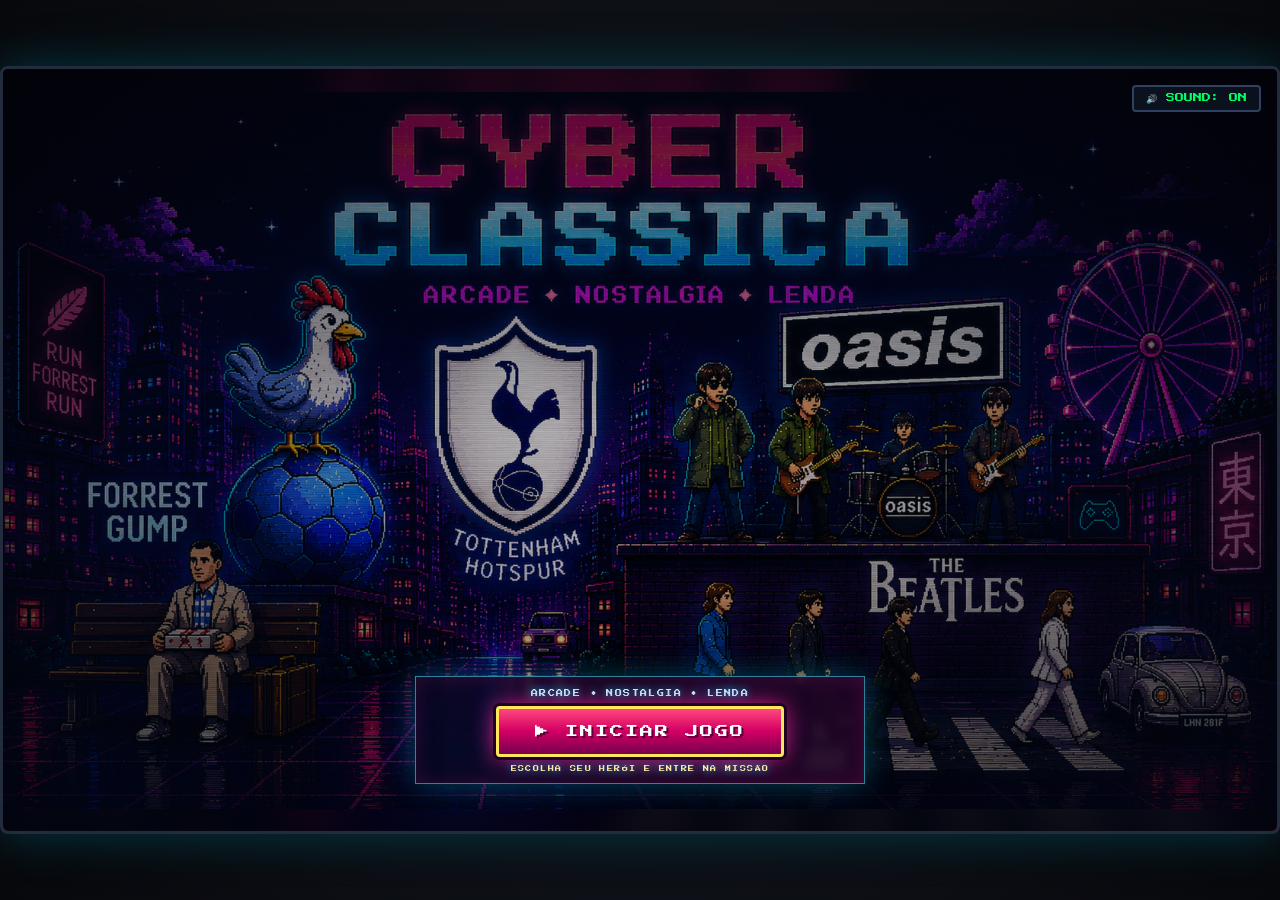
<file: index.html>
<!DOCTYPE html>
<html lang="pt-BR">
<head>
  <meta charset="UTF-8">
  <meta name="viewport" content="width=device-width, initial-scale=1.0, maximum-scale=1.0, user-scalable=no">
  <title>Cyber Classica: Neon Front - Arcade Action</title>
  <link rel="stylesheet" href="css/style.css">
</head>
<body>

  <div id="game-wrapper">
    <!-- Canvas Principal do Jogo -->
    <canvas id="game-canvas"></canvas>

    <!-- Efeitos Visuais Retrô de Arcade -->
    <div class="scanlines"></div>
    <div class="crt-vignette"></div>

    <!-- Botão de Som no Canto Superior Direito -->
    <button id="btn-toggle-audio" class="audio-btn">🔊 SOUND: ON</button>

    <!-- HUD / Interface de Jogo em Tempo Real -->
    <div id="hud-layer">
      <!-- Topo do HUD -->
      <div class="hud-top">
        <!-- Jogador 1 (1P), Vidas, HP e Armas -->
        <div class="hud-group hud-p1-group">
          <div class="hud-player-badge">
            <div id="hud-char-avatar" class="hud-char-avatar">
              <img id="hud-char-img" src="assets/claudio.png" alt="Player 1">
            </div>
            <div class="hud-player-text">
              <div class="hud-player-header">
                <span class="p1-tag">1P</span>
                <span id="hud-char-name" class="hud-char-name">CLAUDIO</span>
              </div>
              <div class="hud-lives">
                <span>LIVES:</span>
                <div id="hud-lives-icons" class="hud-lives-icons">
                  <span class="life-icon"></span>
                  <span class="life-icon"></span>
                  <span class="life-icon"></span>
                </div>
              </div>
            </div>
          </div>
          <div class="hud-hp-bar-container">
            <div id="hud-hp-fill" class="hud-hp-fill" style="width: 100%;"></div>
          </div>

          <!-- Armas e Granadas 1P -->
          <div class="hud-weapons">
            <div class="weapon-card">
              <div id="hud-weapon-icon" class="weapon-icon-box">🪓</div>
              <div class="weapon-info">
                <span id="hud-weapon-name" class="weapon-name">MACHADO</span>
                <span id="hud-weapon-ammo" class="weapon-ammo">∞</span>
              </div>
            </div>
            <div class="grenade-card">
              <div class="grenade-icon"></div>
              <span id="hud-grenades" class="grenade-count">x15</span>
            </div>
          </div>

          <!-- Indicador do Tanque Slug quando pilotado -->
          <div id="slug-hud">
            <span class="slug-tag">★ SLUG SV-001</span>
            <span id="slug-cannon-count" class="slug-cannon-count">HP: 300 | CANNON: x10</span>
          </div>
        </div>

        <!-- Pontuação Central Arcade -->
        <div class="hud-score-center">
          <span class="score-title">SCORE</span>
          <span id="hud-score" class="score-value">000000</span>
        </div>

        <!-- Jogador 2 (2P) (Aparece no Modo Multiplayer) -->
        <div id="hud-p2-group" class="hud-group hud-p2-group" style="display: none;">
          <div class="hud-player-badge hud-p2-badge">
            <div id="hud-p2-char-avatar" class="hud-char-avatar">
              <img id="hud-p2-char-img" src="assets/claudio.png" alt="Player 2">
            </div>
            <div class="hud-player-text">
              <div class="hud-player-header">
                <span class="p2-tag">2P</span>
                <span id="hud-p2-char-name" class="hud-char-name">JESSICA</span>
              </div>
              <div class="hud-lives">
                <span>LIVES:</span>
                <div id="hud-p2-lives-icons" class="hud-lives-icons">
                  <span class="life-icon"></span>
                  <span class="life-icon"></span>
                  <span class="life-icon"></span>
                </div>
              </div>
            </div>
          </div>
          <div class="hud-hp-bar-container">
            <div id="hud-p2-hp-fill" class="hud-hp-fill" style="width: 100%;"></div>
          </div>

          <!-- Armas e Granadas 2P -->
          <div class="hud-weapons">
            <div class="weapon-card">
              <div id="hud-p2-weapon-icon" class="weapon-icon-box">P</div>
              <div class="weapon-info">
                <span id="hud-p2-weapon-name" class="weapon-name">PISTOL</span>
                <span id="hud-p2-weapon-ammo" class="weapon-ammo">∞</span>
              </div>
            </div>
            <div class="grenade-card">
              <div class="grenade-icon"></div>
              <span id="hud-p2-grenades" class="grenade-count">x10</span>
            </div>
          </div>
        </div>
      </div>

      <!-- Barra de Vida do Chefão de Fase -->
      <div id="boss-hud">
        <span class="boss-title">⚠️ APEX TITAN: MECHAGODZILLA ⚠️</span>
        <span id="boss-phase" class="boss-phase">FASE 1 · SISTEMAS ONLINE</span>
        <div class="boss-hp-bar">
          <div id="boss-hp-fill" class="boss-hp-fill" style="width: 100%;"></div>
        </div>
      </div>
    </div>

    <!-- Home Page: capa enviada pelo jogador -->
    <div id="home-screen" class="home-screen">
      <img src="assets/cyber-classica-home.png" alt="Cyber Classica: capa arcade neon com referências culturais" class="home-cover-image">
      <div class="home-cover-shade"></div>
      <div class="home-launch-panel">
        <span class="home-launch-tag">ARCADE • NOSTALGIA • LENDA</span>
        <button id="btn-open-game" class="btn-home-start">▶ INICIAR JOGO</button>
        <span class="home-launch-hint">ESCOLHA SEU HERÓI E ENTRE NA MISSÃO</span>
      </div>
    </div>

    <!-- Tela de Seleção / Menu Principal -->
    <div id="start-screen" class="overlay-screen" style="display: none;">
      <h1 class="game-title-logo">CYBER CLASSICA</h1>
      <p class="subtitle">NEON FRONT // TACTICAL ARCADE ACTION</p>
      <div class="home-cover-banner" aria-label="Odisseu e a tropa de assalto">
        <span class="cover-rank">⚔ ODYSSEUS COMMAND ⚔</span>
        <span class="cover-mission">TROJAN STRIKE SQUAD // ARCADE COVER EDITION</span>
      </div>

      <!-- Seletor de Modo: 1P Solo ou 2P Co-op -->
      <div class="mode-selector-container">
        <button id="btn-mode-1p" class="mode-btn active" data-mode="1P">👤 1 JOGADOR (SOLO)</button>
        <button id="btn-mode-2p" class="mode-btn" data-mode="2P">👥 2 JOGADORES (CO-OP)</button>
      </div>

      <!-- Seleção de Personagens 1P -->
      <div class="character-select-section" id="p1-select-section">
        <div class="char-select-header">
          <span class="char-select-tag p1-select-tag">PLAYER 1 - CHOOSE YOUR HERO</span>
        </div>

        <div class="character-grid" id="character-grid">
          <!-- Card 1: Claudio -->
          <div class="char-card active" data-char="claudio" data-player="1">
            <div class="char-badge-special">⭐ DEGOLADOR LV. 13</div>
            <div class="char-avatar-box">
              <img src="assets/claudio.png" alt="Claudio" class="char-photo-img">
            </div>
            <div class="char-info">
              <div class="char-name-row">
                <span class="char-name">CLAUDIO</span>
                <span class="char-role">BERSERKER</span>
              </div>
              <p class="char-perk">🪓 <strong>Degolador de Cabeças:</strong> Machado Nórdico, Golpe Fatal Crítico e Velocidade Assassina.</p>
              <div class="char-stats">
                <div class="stat-bar-group"><span>ATK</span><div class="stat-bar"><div style="width: 100%;"></div></div></div>
                <div class="stat-bar-group"><span>DEF</span><div class="stat-bar"><div style="width: 80%;"></div></div></div>
                <div class="stat-bar-group"><span>SPD</span><div class="stat-bar"><div style="width: 95%;"></div></div></div>
              </div>
            </div>
          </div>

          <!-- Card 2: Jessica -->
          <div class="char-card" data-char="jessica" data-player="1">
            <div class="char-badge-special" style="background: linear-gradient(135deg, #00d9ff, #c084fc); color: #000;">🏹 ARQUEIRA LV. 13</div>
            <div class="char-avatar-box">
              <img src="assets/jessica.png" alt="Jessica" class="char-photo-img">
            </div>
            <div class="char-info">
              <div class="char-name-row">
                <span class="char-name">JESSICA</span>
                <span class="char-role">HUNTRESS</span>
              </div>
              <p class="char-perk">🏹 <strong>Arqueira Mortal:</strong> Disparos de precisão, Velocidade Aprimorada e Flechas de Energia.</p>
              <div class="char-stats">
                <div class="stat-bar-group"><span>ATK</span><div class="stat-bar"><div style="width: 85%;"></div></div></div>
                <div class="stat-bar-group"><span>DEF</span><div class="stat-bar"><div style="width: 70%;"></div></div></div>
                <div class="stat-bar-group"><span>SPD</span><div class="stat-bar"><div style="width: 100%;"></div></div></div>
              </div>
            </div>
          </div>

        </div>
      </div>

      <!-- Seleção de Personagens 2P (Aparece no Modo 2P) -->
      <div class="character-select-section" id="p2-select-section" style="display: none;">
        <div class="char-select-header">
          <span class="char-select-tag p2-select-tag">PLAYER 2 - CHOOSE YOUR HERO</span>
        </div>

        <div class="character-grid" id="p2-character-grid">
          <!-- Card 1: Claudio -->
          <div class="char-card" data-char="claudio" data-player="2">
            <div class="char-badge-special">⭐ DEGOLADOR LV. 13</div>
            <div class="char-avatar-box">
              <img src="assets/claudio.png" alt="Claudio" class="char-photo-img">
            </div>
            <div class="char-info">
              <div class="char-name-row">
                <span class="char-name">CLAUDIO</span>
                <span class="char-role">BERSERKER</span>
              </div>
              <p class="char-perk">🪓 <strong>Degolador de Cabeças:</strong> Machado Nórdico e Golpe Fatal Crítico.</p>
            </div>
          </div>

          <!-- Card 2: Jessica -->
          <div class="char-card active" data-char="jessica" data-player="2">
            <div class="char-badge-special" style="background: linear-gradient(135deg, #00d9ff, #c084fc); color: #000;">🏹 ARQUEIRA LV. 13</div>
            <div class="char-avatar-box">
              <img src="assets/jessica.png" alt="Jessica" class="char-photo-img">
            </div>
            <div class="char-info">
              <div class="char-name-row">
                <span class="char-name">JESSICA</span>
                <span class="char-role">HUNTRESS</span>
              </div>
              <p class="char-perk">🏹 <strong>Arqueira Mortal:</strong> Flechas de precisão e Velocidade Aprimorada.</p>
            </div>
          </div>

        </div>
      </div>

      <div class="menu-card">
        <h3 style="color: #ffcc00; font-size: 10px; margin-bottom: 6px;">🎮 CONTROLES TÁTICOS (100% NO MESMO TECLADO)</h3>
        <div class="controls-grid">
          <div><strong style="color: #00d9ff;">1P (WASD):</strong> <span class="key-badge">W</span><span class="key-badge">A</span><span class="key-badge">S</span><span class="key-badge">D</span> Mover | <span class="key-badge">J</span>/<span class="key-badge">Espaço</span> Pular | <span class="key-badge">K</span> Machado/Tiro (<span class="key-badge">S</span>+<span class="key-badge">K</span> Vertical) | <span class="key-badge">L</span> Spin 360° | <span class="key-badge">R</span> Execução | <span class="key-badge">E</span> Slug</div>
          <div><strong style="color: #ffaa00;">2P (Setas + 1234):</strong> <span class="key-badge">⬅️</span><span class="key-badge">⬆️</span><span class="key-badge">⬇️</span><span class="key-badge">➡️</span> Mover | <span class="key-badge">1</span> Pular | <span class="key-badge">2</span> Atirar/Flechas | <span class="key-badge">3</span> Flecha Bomba | <span class="key-badge">4</span> Especial | <span class="key-badge">0</span> Slug</div>
        </div>
      </div>

      <button id="btn-start-game" class="btn-arcade">▶ INICIAR MISSÃO</button>
    </div>

    <!-- Tela de Game Over -->
    <div id="gameover-screen" class="overlay-screen" style="display: none;">
      <h1 class="game-title-logo" style="color: #ff2a2a; filter: drop-shadow(0 0 20px rgba(255, 42, 42, 0.9));">GAME OVER</h1>
      <p class="subtitle">SUA MISSÃO TERMINOU</p>
      <div class="menu-card" style="text-align: center;">
        <p style="color: #88a0c7; font-size: 10px; margin-bottom: 8px;">PONTUAÇÃO FINAL:</p>
        <h2 id="final-score-gameover" style="color: #ffcc00; font-size: 24px;">000000</h2>
      </div>
      <button id="btn-restart-game" class="btn-arcade">🔄 JOGAR NOVAMENTE</button>
    </div>

    <!-- Tela de Vitória / Mission Complete -->
    <div id="victory-screen" class="overlay-screen" style="display: none;">
      <h1 class="game-title-logo" style="color: #00ff66; filter: drop-shadow(0 0 20px rgba(0, 255, 102, 0.9));">MISSION COMPLETE!</h1>
      <p class="subtitle">O TITÃ MECHAGODZILLA FOI DERROTADO NAS PIRÂMIDES DO EGITO!</p>
      <div class="menu-card" style="text-align: center;">
        <p style="color: #88a0c7; font-size: 10px; margin-bottom: 8px;">PONTUAÇÃO DA VITÓRIA:</p>
        <h2 id="final-score-victory" style="color: #00ff66; font-size: 24px;">000000</h2>
      </div>
      <button id="btn-play-again" class="btn-arcade">🏆 JOGAR DE NOVO</button>
    </div>

    <!-- Controles Virtuais Touch para Celular / Tablet -->
    <div id="touch-controls">
      <div class="dpad">
        <div></div>
        <div id="btn-touch-up" class="touch-btn">▲</div>
        <div></div>
        <div id="btn-touch-left" class="touch-btn">◀</div>
        <div></div>
        <div id="btn-touch-right" class="touch-btn">▶</div>
        <div></div>
        <div id="btn-touch-down" class="touch-btn">▼</div>
        <div></div>
      </div>
      <div class="action-buttons">
        <div id="btn-touch-enter" class="touch-btn action-btn btn-enter">SLUG</div>
        <div id="btn-touch-bomb" class="touch-btn action-btn btn-bomb">BOMB</div>
        <div id="btn-touch-jump" class="touch-btn action-btn btn-jump">JUMP</div>
        <div id="btn-touch-shoot" class="touch-btn action-btn btn-shoot">FIRE</div>
      </div>
    </div>
  </div>

  <!-- Scripts do Jogo -->
  <script src="js/audio.js"></script>
  <script src="js/renderer.js"></script>
  <script src="js/entities.js"></script>
  <script src="js/map.js"></script>
  <script src="js/game.js"></script>
</body>
</html>
</file>
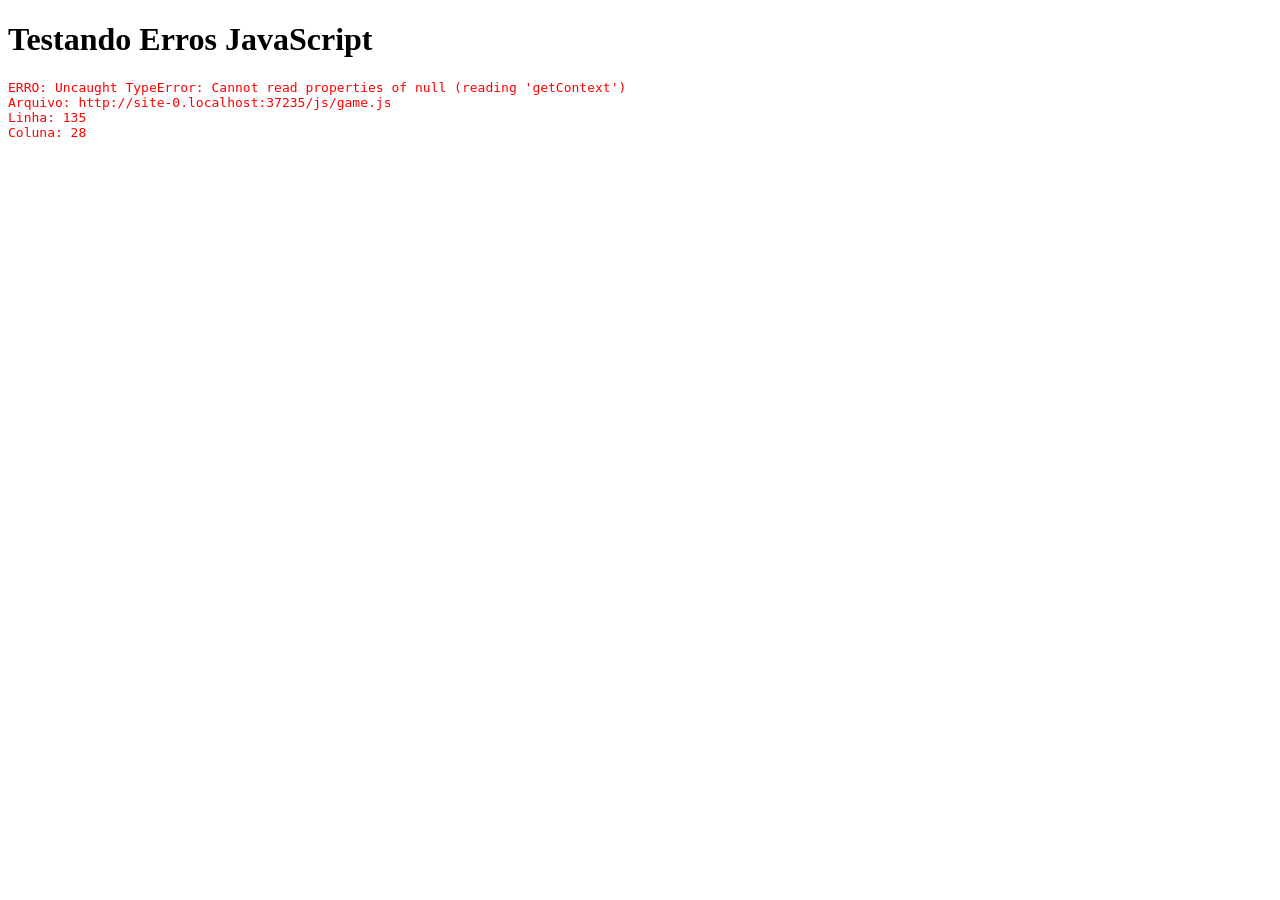
<file: test_error.html>
<!DOCTYPE html>
<html>
<head>
  <title>Test Error</title>
</head>
<body>
  <h1>Testando Erros JavaScript</h1>
  <div id="errors" style="color: red; font-family: monospace; white-space: pre;"></div>
  
  <script>
    window.onerror = function(msg, url, lineNo, columnNo, error) {
      document.getElementById('errors').textContent += 
        `ERRO: ${msg}\nArquivo: ${url}\nLinha: ${lineNo}\nColuna: ${columnNo}\n\n`;
      return false;
    };
  </script>
  
  <script src="js/audio.js"></script>
  <script src="js/renderer.js"></script>
  <script src="js/entities.js"></script>
  <script src="js/map.js"></script>
  <script src="js/game.js"></script>
  
  <script>
    setTimeout(() => {
      if (document.getElementById('errors').textContent === '') {
        document.getElementById('errors').style.color = 'green';
        document.getElementById('errors').textContent = 'TODOS OS ARQUIVOS CARREGARAM SEM ERROS!';
      }
    }, 1000);
  </script>
</body>
</html>
</file>
<file: css/style.css>
@import url('https://fonts.googleapis.com/css2?family=Press+Start+2P&family=Teko:wght@600;700&display=swap');

:root {
  --neon-green: #00ff66;
  --neon-yellow: #ffee00;
  --neon-red: #ff2a2a;
  --neon-blue: #00d9ff;
  --neon-orange: #ff7700;
  --dark-bg: #0a0b10;
  --arcade-gold: #ffcc00;
}

* {
  box-sizing: border-box;
  margin: 0;
  padding: 0;
  user-select: none;
  -webkit-user-select: none;
}

body {
  background-color: var(--dark-bg);
  color: #fff;
  font-family: 'Press Start 2P', monospace;
  overflow: hidden;
  width: 100vw;
  height: 100vh;
  display: flex;
  justify-content: center;
  align-items: center;
  background: radial-gradient(circle at center, #1a1e29 0%, #08090d 100%);
}

#game-wrapper {
  position: relative;
  width: 100vw;
  height: 100vh;
  max-width: 1366px;
  max-height: 768px;
  aspect-ratio: 16 / 9;
  display: flex;
  justify-content: center;
  align-items: center;
  box-shadow: 0 0 50px rgba(0, 217, 255, 0.25), 0 0 100px rgba(0, 0, 0, 0.9);
  border: 3px solid #222c3d;
  border-radius: 8px;
  overflow: hidden;
  background: #000;
}

#game-canvas {
  width: 100%;
  height: 100%;
  image-rendering: pixelated;
  image-rendering: crisp-edges;
  display: block;
}

/* Efeito de Tubo CRT e Scanlines de Arcade */
.scanlines {
  position: absolute;
  top: 0;
  left: 0;
  width: 100%;
  height: 100%;
  pointer-events: none;
  background: linear-gradient(
    rgba(18, 16, 16, 0) 50%,
    rgba(0, 0, 0, 0.35) 50%
  );
  background-size: 100% 4px;
  z-index: 20;
  opacity: 0.7;
}

.crt-vignette {
  position: absolute;
  top: 0;
  left: 0;
  width: 100%;
  height: 100%;
  pointer-events: none;
  box-shadow: inset 0 0 80px rgba(0, 0, 0, 0.85);
  border-radius: 8px;
  z-index: 21;
}

/* UI / HUD Overlay */
#hud-layer {
  position: absolute;
  top: 0;
  left: 0;
  width: 100%;
  height: 100%;
  pointer-events: none;
  z-index: 10;
  display: flex;
  flex-direction: column;
  justify-content: space-between;
  padding: 16px 24px;
}

.hud-top {
  display: flex;
  justify-content: space-between;
  align-items: flex-start;
  width: 100%;
}

.hud-group {
  display: flex;
  flex-direction: column;
  gap: 6px;
}

.hud-player-badge {
  display: flex;
  align-items: center;
  gap: 10px;
  background: rgba(10, 15, 25, 0.88);
  border: 2px solid #2e3d56;
  border-left: 5px solid var(--neon-blue);
  padding: 6px 12px;
  border-radius: 4px;
  backdrop-filter: blur(4px);
}

.hud-char-avatar {
  width: 32px;
  height: 32px;
  border-radius: 4px;
  border: 2px solid var(--neon-blue);
  overflow: hidden;
  background: #111;
  display: flex;
  align-items: center;
  justify-content: center;
  box-shadow: 0 0 8px rgba(0, 217, 255, 0.4);
}

.hud-char-avatar img {
  width: 100%;
  height: 100%;
  object-fit: cover;
  display: block;
}

.hud-player-text {
  display: flex;
  flex-direction: column;
  gap: 3px;
}

.hud-player-header {
  display: flex;
  align-items: center;
  gap: 8px;
}

.p1-tag {
  color: var(--neon-yellow);
  font-size: 11px;
  text-shadow: 0 0 8px rgba(255, 238, 0, 0.8);
}

.hud-char-name {
  color: #fff;
  font-size: 11px;
  letter-spacing: 1px;
  font-family: 'Teko', sans-serif;
  font-weight: 700;
  text-shadow: 0 0 6px rgba(255, 255, 255, 0.5);
}

.hud-lives-icons {
  display: flex;
  gap: 3px;
}

.life-icon {
  width: 12px;
  height: 12px;
  background: var(--neon-green);
  clip-path: polygon(50% 0%, 100% 50%, 50% 100%, 0% 50%);
  display: inline-block;
  box-shadow: 0 0 6px var(--neon-green);
}

.hud-hp-bar-container {
  width: 160px;
  height: 14px;
  background: #111520;
  border: 2px solid #3a4b66;
  border-radius: 3px;
  overflow: hidden;
  position: relative;
}

.hud-hp-fill {
  height: 100%;
  width: 100%;
  background: linear-gradient(90deg, #ff0055, #ffcc00, #00ff66);
  transition: width 0.15s ease-out;
  box-shadow: 0 0 10px rgba(0, 255, 102, 0.6);
}

.hud-score-center {
  display: flex;
  flex-direction: column;
  align-items: center;
  gap: 4px;
  background: rgba(8, 10, 18, 0.8);
  border: 2px solid #2e3d56;
  padding: 8px 20px;
  border-radius: 4px;
}

.score-title {
  color: #88a0c7;
  font-size: 9px;
  letter-spacing: 2px;
}

.score-value {
  color: var(--arcade-gold);
  font-size: 18px;
  text-shadow: 0 0 10px rgba(255, 204, 0, 0.9);
}

.hud-weapons {
  display: flex;
  align-items: center;
  gap: 14px;
}

.weapon-card {
  background: rgba(10, 15, 25, 0.85);
  border: 2px solid #2e3d56;
  border-right: 5px solid var(--neon-orange);
  padding: 8px 12px;
  border-radius: 4px;
  display: flex;
  align-items: center;
  gap: 12px;
  backdrop-filter: blur(4px);
}

.weapon-icon-box {
  width: 32px;
  height: 32px;
  background: #172030;
  border: 2px solid #ff7700;
  border-radius: 4px;
  display: flex;
  align-items: center;
  justify-content: center;
  color: #fff;
  font-size: 16px;
  font-weight: bold;
  box-shadow: 0 0 8px rgba(255, 119, 0, 0.6);
}

.weapon-info {
  display: flex;
  flex-direction: column;
  gap: 3px;
}

.weapon-name {
  color: var(--neon-yellow);
  font-size: 10px;
}

.weapon-ammo {
  color: #fff;
  font-size: 13px;
  font-family: 'Teko', sans-serif;
  letter-spacing: 1px;
}

.grenade-card {
  background: rgba(10, 15, 25, 0.85);
  border: 2px solid #2e3d56;
  padding: 8px 12px;
  border-radius: 4px;
  display: flex;
  align-items: center;
  gap: 8px;
}

.grenade-icon {
  width: 14px;
  height: 18px;
  background: var(--neon-red);
  border-radius: 3px;
  box-shadow: 0 0 6px var(--neon-red);
}

.grenade-count {
  color: #fff;
  font-size: 14px;
  font-family: 'Teko', sans-serif;
}

/* Boss Health Bar */
#boss-hud {
  position: absolute;
  bottom: 24px;
  left: 50%;
  transform: translateX(-50%);
  width: 60%;
  max-width: 600px;
  display: none;
  flex-direction: column;
  align-items: center;
  gap: 6px;
  background: rgba(15, 5, 5, 0.85);
  border: 2px solid var(--neon-red);
  padding: 8px 16px;
  border-radius: 6px;
  box-shadow: 0 0 20px rgba(255, 42, 42, 0.4);
  backdrop-filter: blur(4px);
}

.boss-title {
  color: var(--neon-red);
  font-size: 11px;
  letter-spacing: 2px;
  text-shadow: 0 0 10px var(--neon-red);
  animation: pulse-red 1s infinite alternate;
}

.boss-phase {
  color: #ffbb00;
  font-size: 9px;
  letter-spacing: 1.5px;
  text-shadow: 0 0 8px rgba(255, 187, 0, 0.8);
}

@keyframes pulse-red {
  from { opacity: 0.8; }
  to { opacity: 1; transform: scale(1.02); }
}

.boss-hp-bar {
  width: 100%;
  height: 16px;
  background: #1a0505;
  border: 1px solid #ff4444;
  border-radius: 3px;
  overflow: hidden;
}

.boss-hp-fill {
  height: 100%;
  width: 100%;
  background: linear-gradient(90deg, #ff0000, #ff5500, #ffbb00);
  transition: width 0.1s linear;
  box-shadow: 0 0 12px #ff3300;
}

/* Slug Vehicle HUD indicator */
#slug-hud {
  display: none;
  align-items: center;
  gap: 8px;
  background: rgba(0, 40, 80, 0.85);
  border: 2px solid var(--neon-blue);
  padding: 6px 12px;
  border-radius: 4px;
  margin-top: 6px;
  box-shadow: 0 0 10px rgba(0, 217, 255, 0.5);
}

.slug-tag {
  color: var(--neon-blue);
  font-size: 10px;
}

.slug-cannon-count {
  color: #fff;
  font-size: 11px;
}

/* Modais e Menus */
.home-screen {
  position: absolute;
  inset: 0;
  z-index: 55;
  overflow: hidden;
  background: #02030a;
  display: flex;
  align-items: center;
  justify-content: center;
}

/* Em telas ultrawide, a capa 16:9 não pode usar `cover`: isso corta o título
   e os personagens. A camada desfocada preenche as laterais; a arte nítida
   fica inteira no centro. */
.home-screen::before {
  content: '';
  position: absolute;
  inset: -24px;
  z-index: 0;
  background: url('../assets/cyber-classica-home.png') center / cover no-repeat;
  filter: blur(20px) brightness(0.45) saturate(1.25);
  transform: scale(1.08);
}

.home-cover-image {
  width: 100%;
  height: 100%;
  object-fit: contain;
  object-position: center;
  image-rendering: auto;
  animation: home-cover-breathe 9s ease-in-out infinite alternate;
  position: relative;
  z-index: 1;
}

@keyframes home-cover-breathe {
  from { transform: scale(1); filter: saturate(1) contrast(1); }
  to { transform: scale(1.035); filter: saturate(1.12) contrast(1.06); }
}

.home-cover-shade {
  position: absolute;
  inset: 0;
  pointer-events: none;
  z-index: 2;
  background:
    radial-gradient(ellipse at center 76%, rgba(3, 8, 23, 0.04) 0%, rgba(3, 8, 23, 0.5) 63%, rgba(2, 2, 9, 0.9) 100%),
    linear-gradient(180deg, rgba(0, 0, 8, 0.2), rgba(0, 0, 8, 0.03) 48%, rgba(0, 0, 8, 0.55));
}

.home-launch-panel {
  position: absolute;
  z-index: 3;
  left: 50%;
  bottom: clamp(26px, 5.2vh, 52px);
  transform: translateX(-50%);
  min-width: min(450px, 84vw);
  padding: 13px 18px 11px;
  display: flex;
  flex-direction: column;
  align-items: center;
  gap: 9px;
  border: 1px solid rgba(77, 232, 255, 0.55);
  background: linear-gradient(90deg, rgba(5, 9, 31, 0.76), rgba(38, 5, 42, 0.78));
  box-shadow: 0 0 28px rgba(0, 221, 255, 0.28), inset 0 0 20px rgba(255, 37, 163, 0.16);
  backdrop-filter: blur(4px);
}

.home-launch-tag,
.home-launch-hint {
  font-size: 7px;
  letter-spacing: 1.4px;
  color: #baf7ff;
  text-shadow: 0 0 8px rgba(0, 217, 255, 0.9);
}

.home-launch-hint {
  color: #ffe6a6;
  font-size: 6px;
}

.btn-home-start {
  font-family: 'Press Start 2P', monospace;
  font-size: 13px;
  letter-spacing: 2px;
  color: #fff;
  border: 3px solid #ffe65b;
  border-radius: 4px;
  padding: 16px 36px;
  cursor: pointer;
  background: linear-gradient(180deg, #ff487d, #d40064 48%, #76004d);
  box-shadow: 0 0 0 3px rgba(26, 3, 31, 0.95), 0 0 23px rgba(255, 37, 163, 0.95);
  text-shadow: 2px 2px 0 #5e0038;
  animation: home-start-pulse 1.2s ease-in-out infinite alternate;
}

.btn-home-start:hover,
.btn-home-start:focus-visible {
  transform: translateY(-3px) scale(1.035);
  outline: none;
  background: linear-gradient(180deg, #ff7c9d, #f30075 48%, #970064);
  box-shadow: 0 0 0 3px rgba(26, 3, 31, 0.95), 0 0 34px rgba(255, 230, 91, 0.95);
}

@keyframes home-start-pulse {
  from { filter: brightness(0.92); }
  to { filter: brightness(1.18); }
}

.overlay-screen {
  position: absolute;
  top: 0;
  left: 0;
  width: 100%;
  height: 100%;
  background: rgba(4, 6, 12, 0.92);
  backdrop-filter: blur(6px);
  z-index: 50;
  display: flex;
  flex-direction: column;
  justify-content: flex-start;
  align-items: center;
  text-align: center;
  padding: 20px 24px 40px 24px;
  overflow-y: auto;
  overflow-x: hidden;
  box-sizing: border-box;
}

/* A abertura deixa o cenário do canvas respirar: os easter eggs ficam vivos
   ao fundo, enquanto o painel continua confortável para leitura. */
#start-screen {
  background: linear-gradient(180deg, rgba(4, 6, 12, 0.48), rgba(4, 6, 12, 0.7));
  backdrop-filter: blur(1px);
  justify-content: center;
  padding: clamp(8px, 1.8vh, 20px) clamp(12px, 2vw, 24px);
  overflow: hidden;
}

/* A arte de Odisseu já teve sua vez na capa anterior. Na seleção, cada
   pixel vertical fica reservado para os personagens e para começar a partida. */
#start-screen .home-cover-banner {
  display: none;
}

#start-screen .game-title-logo {
  font-size: clamp(25px, 4.8vh, 38px);
  margin-bottom: clamp(3px, 0.7vh, 8px);
}

#start-screen .subtitle {
  font-size: clamp(7px, 1.45vh, 12px);
  margin-bottom: clamp(6px, 1.2vh, 16px);
}

#start-screen .mode-selector-container {
  gap: clamp(8px, 1.4vw, 16px);
  margin-bottom: clamp(7px, 1.2vh, 18px);
}

#start-screen .mode-btn {
  font-size: clamp(7px, 1.22vh, 10px);
  padding: clamp(7px, 1.45vh, 12px) clamp(10px, 2.2vw, 24px);
}

#start-screen .character-select-section {
  margin-bottom: clamp(6px, 1.1vh, 16px);
}

#start-screen .char-select-header {
  margin-bottom: clamp(4px, 0.85vh, 12px);
}

#start-screen .char-card {
  padding: clamp(6px, 1.25vh, 12px) clamp(6px, 1.15vw, 10px);
}

#start-screen .char-avatar-box {
  width: clamp(50px, 9.5vh, 72px);
  height: clamp(54px, 10.5vh, 80px);
  margin-bottom: clamp(4px, 0.85vh, 8px);
}

#start-screen .char-name-row {
  margin-bottom: clamp(2px, 0.5vh, 4px);
}

#start-screen .char-perk {
  min-height: 0;
  margin: clamp(3px, 0.7vh, 6px) 0;
}

#start-screen .char-stats {
  margin-top: clamp(2px, 0.5vh, 4px);
  gap: clamp(1px, 0.45vh, 3px);
}

#start-screen .menu-card {
  width: min(620px, 100%);
  padding: clamp(7px, 1.3vh, 14px) clamp(10px, 2vw, 24px);
  margin-bottom: clamp(5px, 1vh, 16px);
}

#start-screen .menu-card h3 {
  font-size: clamp(7px, 1.25vh, 10px) !important;
  margin-bottom: clamp(2px, 0.5vh, 6px) !important;
}

#start-screen .controls-grid {
  gap: clamp(5px, 1vh, 12px) clamp(8px, 2vw, 24px);
  font-size: clamp(6px, 1.15vh, 9px);
  line-height: 1.42;
  margin-top: clamp(4px, 0.8vh, 12px);
}

#start-screen .key-badge {
  padding: clamp(1px, 0.25vh, 2px) clamp(3px, 0.55vw, 6px);
  margin-right: clamp(2px, 0.35vw, 4px);
}

#start-screen .btn-arcade {
  font-size: clamp(9px, 1.7vh, 14px);
  padding: clamp(8px, 1.45vh, 14px) clamp(15px, 2.8vw, 28px);
  margin: clamp(5px, 1vh, 14px) 0 0;
}

@media (max-height: 610px) {
  #start-screen .game-title-logo { font-size: 23px; }
  #start-screen .subtitle { display: none; }
  #start-screen .char-perk { font-size: 5.5px; line-height: 1.23; }
  #start-screen .char-name { font-size: 8px; }
  #start-screen .char-role { font-size: 6px; }
  #start-screen .char-select-tag { font-size: 6px; }
  #start-screen .char-badge-special { font-size: 5.5px; padding: 2px 4px; }
  #start-screen .stat-bar-group { font-size: 5px; }
  #start-screen .stat-bar { height: 3px; }
}

@media (max-height: 500px) and (orientation: landscape) {
  #start-screen .menu-card { display: none; }
  #start-screen .game-title-logo { font-size: 20px; }
  #start-screen .mode-selector-container { margin-bottom: 5px; }
  #start-screen .character-select-section { margin-bottom: 4px; }
  #start-screen .char-avatar-box { width: 42px; height: 44px; }
  #start-screen .char-perk { display: none; }
  #start-screen .char-card { padding: 4px 6px; }
}

.overlay-screen::-webkit-scrollbar {
  width: 10px;
}

.overlay-screen::-webkit-scrollbar-track {
  background: rgba(10, 15, 25, 0.9);
  border-radius: 5px;
}

.overlay-screen::-webkit-scrollbar-thumb {
  background: linear-gradient(180deg, var(--neon-blue), var(--neon-yellow));
  border-radius: 5px;
  box-shadow: 0 0 10px var(--neon-yellow);
}

.game-title-logo {
  font-size: 38px;
  color: #fff;
  text-transform: uppercase;
  letter-spacing: 4px;
  margin-bottom: 8px;
  background: linear-gradient(180deg, #fff 20%, #ffe600 50%, #ff4400 90%);
  -webkit-background-clip: text;
  -webkit-text-fill-color: transparent;
  filter: drop-shadow(0 0 18px rgba(255, 100, 0, 0.8));
  animation: glow-pulse 2s infinite alternate;
}

@keyframes glow-pulse {
  from { filter: drop-shadow(0 0 12px rgba(255, 100, 0, 0.6)); }
  to { filter: drop-shadow(0 0 24px rgba(255, 200, 0, 0.9)); }
}

.subtitle {
  color: var(--neon-blue);
  font-size: 12px;
  letter-spacing: 3px;
  margin-bottom: 16px;
  text-shadow: 0 0 10px var(--neon-blue);
}

.home-cover-banner {
  display: flex;
  flex-direction: column;
  gap: 5px;
  min-width: min(520px, 92vw);
  margin: 0 0 16px;
  padding: 8px 14px;
  border: 1px solid rgba(255, 209, 93, 0.75);
  border-left: 5px solid #ff7a18;
  border-right: 5px solid #00d9ff;
  background: linear-gradient(90deg, rgba(24, 15, 35, 0.78), rgba(7, 29, 48, 0.78));
  box-shadow: 0 0 22px rgba(255, 117, 24, 0.32), inset 0 0 16px rgba(0, 217, 255, 0.14);
}

.cover-rank {
  color: #ffe07d;
  font-size: 10px;
  letter-spacing: 2px;
  text-shadow: 0 0 9px rgba(255, 178, 45, 0.85);
}

.cover-mission {
  color: #bfefff;
  font-size: 6px;
  letter-spacing: 1.2px;
}

/* --- SEÇÃO DE SELEÇÃO DE PERSONAGENS --- */
.character-select-section {
  width: 100%;
  max-width: 620px;
  margin-bottom: 16px;
}

.char-select-header {
  display: flex;
  flex-direction: column;
  align-items: center;
  gap: 4px;
  margin-bottom: 12px;
}

.char-select-tag {
  color: var(--neon-yellow);
  font-size: 8px;
  letter-spacing: 2px;
}

.char-select-title {
  color: #fff;
  font-size: 14px;
  letter-spacing: 2px;
  text-shadow: 0 0 10px rgba(0, 217, 255, 0.8);
}

.character-grid {
  display: grid;
  grid-template-columns: repeat(2, minmax(0, 1fr));
  gap: 12px;
  width: 100%;
}

.char-card {
  background: linear-gradient(180deg, #131a28 0%, #0a0e16 100%);
  border: 2px solid #283850;
  border-radius: 8px;
  padding: 12px 10px;
  cursor: pointer;
  position: relative;
  display: flex;
  flex-direction: column;
  align-items: center;
  text-align: center;
  transition: all 0.2s cubic-bezier(0.175, 0.885, 0.32, 1.275);
  box-shadow: 0 4px 15px rgba(0, 0, 0, 0.6);
}

.char-card:hover {
  transform: translateY(-4px);
  border-color: var(--neon-blue);
  box-shadow: 0 0 20px rgba(0, 217, 255, 0.4);
}

.char-card.active {
  border-color: var(--arcade-gold);
  background: linear-gradient(180deg, #1d2538 0%, #0e1624 100%);
  box-shadow: 0 0 25px rgba(255, 204, 0, 0.6), inset 0 0 15px rgba(255, 204, 0, 0.2);
  transform: scale(1.04) translateY(-4px);
}

.char-card.active::after {
  content: '▶ SELECTED ◀';
  position: absolute;
  bottom: -9px;
  background: var(--arcade-gold);
  color: #000;
  font-size: 7px;
  font-weight: bold;
  padding: 2px 6px;
  border-radius: 3px;
  letter-spacing: 1px;
  box-shadow: 0 0 10px rgba(255, 204, 0, 0.8);
}

.char-badge-special {
  position: absolute;
  top: -8px;
  right: -6px;
  background: linear-gradient(90deg, #ff0055, #ffcc00);
  color: #000;
  font-size: 7px;
  font-weight: bold;
  padding: 3px 6px;
  border-radius: 10px;
  box-shadow: 0 0 8px rgba(255, 204, 0, 0.8);
  animation: pulse-badge 1.5s infinite alternate;
}

@keyframes pulse-badge {
  from { transform: scale(0.95); }
  to { transform: scale(1.05); }
}

.char-avatar-box {
  width: 72px;
  height: 80px;
  border-radius: 8px;
  border: 2px solid #3d4e68;
  overflow: hidden;
  background: #090c12;
  display: flex;
  align-items: center;
  justify-content: center;
  margin-bottom: 8px;
  position: relative;
  box-shadow: inset 0 0 12px rgba(0, 0, 0, 0.9);
}

.char-card.active .char-avatar-box {
  border-color: var(--neon-yellow);
  box-shadow: 0 0 15px rgba(255, 238, 0, 0.6);
}

.char-photo-img {
  width: 100%;
  height: 100%;
  object-fit: cover;
  object-position: top center;
  display: block;
}

/* Avatares Estilizados Procedurais */
.char-avatar-marco {
  background: radial-gradient(circle, #551111 0%, #1f0808 100%);
}
.pixel-avatar-marco {
  width: 36px;
  height: 36px;
  background: #d9aa38;
  position: relative;
  border-radius: 4px;
  box-shadow: 0 4px 0 #ff1a1a;
}
.pixel-avatar-marco::before {
  content: '';
  position: absolute;
  top: 6px;
  left: 0;
  width: 100%;
  height: 8px;
  background: #ff1a1a;
}
.pixel-avatar-marco::after {
  content: '';
  position: absolute;
  bottom: 4px;
  left: 6px;
  width: 24px;
  height: 16px;
  background: #f0be8b;
  border-radius: 2px;
}

.char-avatar-tarma {
  background: radial-gradient(circle, #3d2b1f 0%, #17100b 100%);
}
.pixel-avatar-tarma {
  width: 36px;
  height: 36px;
  background: #222;
  position: relative;
  border-radius: 4px;
}
.pixel-avatar-tarma::before {
  content: '';
  position: absolute;
  bottom: 4px;
  left: 6px;
  width: 24px;
  height: 16px;
  background: #e6b280;
  border-radius: 2px;
}
.pixel-avatar-tarma::after {
  content: '';
  position: absolute;
  top: 14px;
  left: 4px;
  width: 28px;
  height: 6px;
  background: #111;
  border-radius: 2px;
  box-shadow: 0 0 4px #00d9ff;
}

.char-avatar-fio {
  background: radial-gradient(circle, #1a3d24 0%, #0a170e 100%);
}
.pixel-avatar-fio {
  width: 36px;
  height: 36px;
  background: #39462e;
  position: relative;
  border-radius: 4px;
}
.pixel-avatar-fio::before {
  content: '';
  position: absolute;
  bottom: 4px;
  left: 6px;
  width: 24px;
  height: 16px;
  background: #f5c6a5;
  border-radius: 2px;
}
.pixel-avatar-fio::after {
  content: '';
  position: absolute;
  top: 14px;
  left: 6px;
  width: 24px;
  height: 6px;
  background: rgba(255, 255, 255, 0.4);
  border: 1px solid #111;
  border-radius: 2px;
}

.char-info {
  width: 100%;
}

.char-name-row {
  display: flex;
  justify-content: space-between;
  align-items: center;
  margin-bottom: 4px;
}

.char-name {
  color: #fff;
  font-size: 10px;
  font-family: 'Press Start 2P', monospace;
  letter-spacing: 1px;
}

.char-card.active .char-name {
  color: var(--arcade-gold);
  text-shadow: 0 0 8px rgba(255, 204, 0, 0.8);
}

.char-role {
  color: var(--neon-blue);
  font-size: 7.5px;
  font-weight: bold;
}

.char-perk {
  color: #a5b4cb;
  font-size: 7px;
  line-height: 1.4;
  margin: 6px 0;
  min-height: 32px;
  text-align: left;
}

.char-stats {
  display: flex;
  flex-direction: column;
  gap: 3px;
  width: 100%;
  margin-top: 4px;
}

.stat-bar-group {
  display: flex;
  align-items: center;
  justify-content: space-between;
  font-size: 6.5px;
  color: #718096;
}

.stat-bar {
  width: 65%;
  height: 4px;
  background: #141c2b;
  border-radius: 2px;
  overflow: hidden;
}

.stat-bar div {
  height: 100%;
  background: linear-gradient(90deg, #00d9ff, #00ff66);
  border-radius: 2px;
}

.menu-card {
  background: rgba(14, 20, 32, 0.9);
  border: 2px solid #2e4162;
  border-radius: 8px;
  padding: 14px 24px;
  max-width: 620px;
  margin-bottom: 16px;
  box-shadow: 0 0 30px rgba(0, 0, 0, 0.8);
}

.controls-grid {
  display: grid;
  grid-template-columns: repeat(2, 1fr);
  gap: 12px 24px;
  text-align: left;
  font-size: 9px;
  line-height: 1.6;
  margin-top: 12px;
  color: #ccd7e8;
}

.key-badge {
  display: inline-block;
  background: #1c2738;
  color: var(--neon-yellow);
  padding: 2px 6px;
  border-radius: 3px;
  border: 1px solid #415a80;
  margin-right: 4px;
  font-weight: bold;
}

.btn-arcade {
  background: linear-gradient(180deg, #ff9900, #cc4400);
  border: 3px solid #ffe680;
  color: #fff;
  font-family: 'Press Start 2P', monospace;
  font-size: 14px;
  padding: 14px 28px;
  border-radius: 6px;
  cursor: pointer;
  box-shadow: 0 6px 0 #882200, 0 0 25px rgba(255, 153, 0, 0.7);
  transition: all 0.1s ease;
  pointer-events: all;
  letter-spacing: 1px;
  margin-top: 14px;
  margin-bottom: 28px;
  flex-shrink: 0;
}

.btn-arcade:hover {
  transform: translateY(-2px);
  box-shadow: 0 8px 0 #882200, 0 0 35px rgba(255, 200, 0, 0.9);
  background: linear-gradient(180deg, #ffaa00, #dd5500);
}

.btn-arcade:active {
  transform: translateY(4px);
  box-shadow: 0 2px 0 #882200, 0 0 15px rgba(255, 153, 0, 0.5);
}

/* Audio toggle button top-right */
.audio-btn {
  position: absolute;
  top: 16px;
  right: 16px;
  z-index: 60;
  background: rgba(14, 20, 32, 0.85);
  border: 2px solid #2e4162;
  color: var(--neon-green);
  padding: 6px 12px;
  font-family: 'Press Start 2P', monospace;
  font-size: 9px;
  border-radius: 4px;
  cursor: pointer;
  pointer-events: all;
  display: flex;
  align-items: center;
  gap: 6px;
  transition: all 0.2s ease;
}

.audio-btn:hover {
  border-color: var(--neon-green);
  box-shadow: 0 0 10px rgba(0, 255, 102, 0.5);
}

/* Virtual Touch D-Pad e Botões para Mobile / Tablet */
#touch-controls {
  position: absolute;
  bottom: 16px;
  left: 0;
  width: 100%;
  padding: 0 24px;
  display: none;
  justify-content: space-between;
  align-items: flex-end;
  pointer-events: none;
  z-index: 30;
}

.dpad {
  display: grid;
  grid-template-columns: repeat(3, 48px);
  grid-template-rows: repeat(3, 48px);
  gap: 4px;
  pointer-events: all;
}

.touch-btn {
  background: rgba(20, 30, 50, 0.65);
  border: 2px solid #44608a;
  border-radius: 8px;
  display: flex;
  justify-content: center;
  align-items: center;
  color: #fff;
  font-size: 14px;
  backdrop-filter: blur(4px);
  touch-action: manipulation;
}

.touch-btn:active, .touch-btn.active {
  background: rgba(0, 217, 255, 0.4);
  border-color: var(--neon-blue);
  box-shadow: 0 0 12px var(--neon-blue);
}

.action-buttons {
  display: flex;
  gap: 12px;
  pointer-events: all;
}

.action-btn {
  width: 58px;
  height: 58px;
  border-radius: 50%;
  font-size: 11px;
  font-weight: bold;
}

.action-btn.btn-jump {
  border-color: var(--neon-green);
  color: var(--neon-green);
}

.action-btn.btn-shoot {
  border-color: var(--neon-yellow);
  color: var(--neon-yellow);
}

.action-btn.btn-bomb {
  border-color: var(--neon-red);
  color: var(--neon-red);
}

.action-btn.btn-enter {
  border-color: var(--neon-blue);
  color: var(--neon-blue);
}

/* Media Queries */
@media (max-width: 900px) {
  #touch-controls {
    display: flex;
  }
  .hud-top {
    padding: 4px;
  }
  .weapon-card, .hud-player-badge {
    padding: 4px 8px;
  }
}

/* ============================
   MODE SELECTOR (1P / 2P)
   ============================ */
.mode-selector-container {
  display: flex;
  justify-content: center;
  gap: 16px;
  margin-bottom: 18px;
}

.mode-btn {
  font-family: 'Press Start 2P', monospace;
  font-size: 10px;
  padding: 12px 24px;
  border: 2px solid #334155;
  background: rgba(10, 15, 25, 0.9);
  color: #8899aa;
  border-radius: 6px;
  cursor: pointer;
  transition: all 0.2s ease;
  letter-spacing: 1px;
}

.mode-btn:hover {
  border-color: var(--neon-blue);
  color: #ffffff;
  box-shadow: 0 0 12px rgba(0, 217, 255, 0.4);
}

.mode-btn.active {
  border-color: var(--arcade-gold);
  color: var(--arcade-gold);
  background: rgba(255, 204, 0, 0.1);
  box-shadow: 0 0 16px rgba(255, 204, 0, 0.4);
  text-shadow: 0 0 10px rgba(255, 204, 0, 0.7);
}

/* ============================
   PLAYER 2 HUD (Top-Right)
   ============================ */
.hud-p2-group {
  align-items: flex-end;
}

.hud-p2-badge {
  border-left: none;
  border-right: 5px solid #ffaa00;
}

.p2-tag {
  color: #ffaa00;
  font-size: 11px;
  text-shadow: 0 0 8px rgba(255, 170, 0, 0.8);
}

.p1-select-tag {
  color: var(--neon-blue);
}

.p2-select-tag {
  color: #ffaa00;
  text-shadow: 0 0 8px rgba(255, 170, 0, 0.5);
}
</file>
